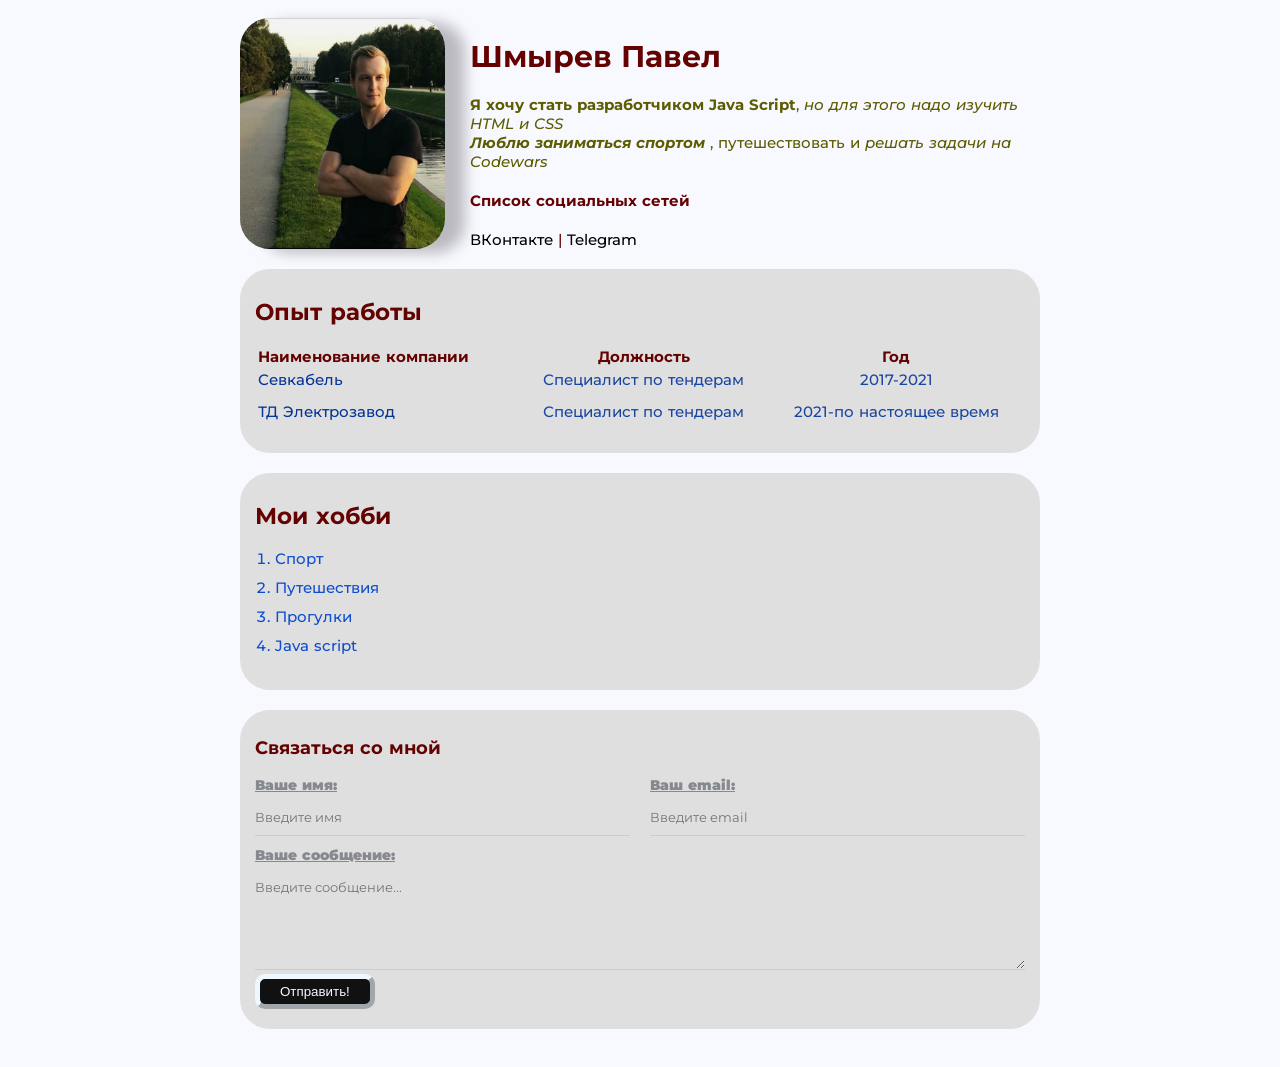
<file: index.html>
<!DOCTYPE html>
<html lang="en">
<head>
    <meta charset="UTF-8">
    <meta http-equiv="X-UA-Compatible" content="IE=edge">
    <meta name="viewport" content="width=device-width, initial-scale=1.0">
    <meta name="keywords" content="resume, Pavel">
    <meta name="description" content="Learner's resume website">
    <title>Pavel resume website</title>
    <link rel="stylesheet" href="style.css">
</head>

<body>
    <div class="container">
                     
         <div class="info">
            
            <img src="Photo_for_resume.png" alt="Photo for resume" class="avatar">

            <div class="card, description-social">

                <h1>Шмырев Павел</h1>

                <div class="description, text" >
                    <p> <strong> Я хочу стать разработчиком Java Script</strong>, <em> но для этого надо изучить HTML и CSS</em></p>
                    <p><strong> <em>Люблю заниматься спортом</em> </strong>, путешествовать и <em> решать задачи на Codewars</em></p>

                </div>

                <h4>Список социальных сетей</h4>

                <div class="text">
                    <a href="https://vk.com/id64482565" target="_blank" > ВКонтакте</a>
                    <span>|</span>
                    <a href="https://t.me/sh_pavel_v" target="_blank">Telegram</a>
                </div>

            </div>

        </div>

        <div class="card">
        <h2>Опыт работы</h2>
            <table class="table">
                <thead>
                    <tr>
                        <th>Наименование компании</th>
                        <th>Должность</th>
                        <th>Год</th>  
                    </tr>
                </thead>
                <tbody class="text">
                    <tr>
                        <td>Севкабель</td>
                        <td>Специалист по тендерам</td>
                        <td>2017-2021</td>
                    </tr>
                    <tr>
                        <td>ТД Электрозавод</td>
                        <td>Специалист по тендерам</td>
                        <td>2021-по настоящее время</td>
                    </tr>
                </tbody>
            </table>
        </div>
        
        <div class="card">
            <h2>Мои хобби</h2>
            <div class="text">
                <ol class="list">
                    <li>Спорт</li>
                    <li>Путешествия</li>
                    <li>Прогулки</li>
                    <li>Java script</li>
                </ol>
            </div>
        </div>
              
        <div class="card">
                   
            <form action="" class="form">
                <h3>Связаться со мной</h3>
                <div class="form-row">
                    <div class="form-group">
                        <label for="name" class="label">Ваше имя:</label>
                        <input type="text" id="name" placeholder="Введите имя">
                    </div>
            
                    <div class="form-group">
                        <label for="email" class="label">Ваш email:</label>
                        <input type="email" id="email" placeholder="Введите email">
                    </div>
                </div>
                <div class="form-group">
                    <label for="message" class="label">Ваше сообщение:</label>
                        
                    <textarea id="message" cols="20" rows="5" placeholder="Введите сообщение..."></textarea>
                </div>
                
                <div>
                    <button type="submit" class="btn">Отправить!</button>
                </div>
            </form>
        </div>
    </div>

    
</body>
</html>
</file>
<file: style.css>
@import url('https://fonts.googleapis.com/css2?family=Montserrat&display=swap');

body {
    font-family: 'Montserrat', sans-serif;
    font-size: 15px;
    font-weight: 500;
    word-spacing: 1px;
    background: #F8F8FF;
    color: #640101;
}

.container {
    max-width: 800px;
    margin: auto;
    padding: 10px;
}

.avatar {
    width: 205px;
    box-shadow: 20px 4px 14px rgba(0, 0, 0, 0.25);
    border-radius: 30px;
}

.info {
    display: flex;
    width: 100%;
    margin-bottom: 20px;
}

@media (max-width: 650px) {
    .info {
        display: block;
        text-align: center;
    }
}

.description-social {
    padding-left: 25px;
}

.description {
    font-weight: bolder;
    font-style: italic;
}

.label {
    font-weight: 900;
    text-decoration: underline;
    color: #2e0000;
}

.text p {
    color: #5c5c01;
    margin: 0px;
}

.card {
    /* border: 10px solid #F8F8FF; */
    border-radius: 30px;
    background-color: #e0dfdf;
    padding: 10px 15px;
    padding-bottom: 20px;
    margin-bottom: 20px;
}

.card h4 {
    margin-bottom: 10px;
}

a {
    color: #000;
    text-decoration: none;
}

a:hover {
    color:#640101;
    text-decoration: underline;
}

a:active {
    color: rgba(177, 10, 10, 0.986);
}

.btn {
    background: #111;
    border-color: aliceblue;
    padding: 5px 20px;
    color: #F8F8FF;
    border-width: 5px;
    border-radius: 10px;
    cursor: pointer;
}

.btn:hover {
    opacity: 0.9;
}

.list {
    padding: 0 20px;
}

.list li {
    color: #0d4dce;
    margin-bottom: 10px;
}

.list li:hover {
    color: #d8240d;
}

.table {
    width: 100%;
}

table td {
    padding-bottom: 10px;
}

.table thead {
    text-align: center;
}

.table tbody {
    text-align: center;
}

table td:nth-child(2), table td:nth-child(3) {
    color: #1946a1;
}

table td:nth-child(1) {
    color: #033496;
    text-align: left;
}

.table thead th:nth-child(1) {
    text-align: left;
}

.table td:hover {
    color: #d8240d;
}

.box {
    display: inline-block;
    /* box-sizing: border-box; */
}

.form h3 {
    text-align: left;
}

.form-row {
    margin-bottom: 10px;
    display: flex;
}

.form-row .form-group {
    margin-right: 20px;
    width: 50%;
    /* width: calc(50% - 20px); */
     /* display: inline-block; */
}

.form-row .form-group:last-child {
    margin-right: 0;
}

@media (max-width: 650px) {
    .form-row {
        display: block;
    }

    .from-row .form-group {
        width: 100%;
        margin-right: 0;
        margin-bottom: 10px;
    }
}

.form-group label {
    display: block;
    font-size: 14px;
    color: #86898f;
}

.form-group input, .form-group textarea {
    width: 100%;
    box-sizing: border-box;
    border: none;
    background: transparent;
    border-bottom: 1px solid #ccc;
    color: #000;
    padding: 15px 0 10px;
    outline: none;
    font-family: inherit;
}
</file>
